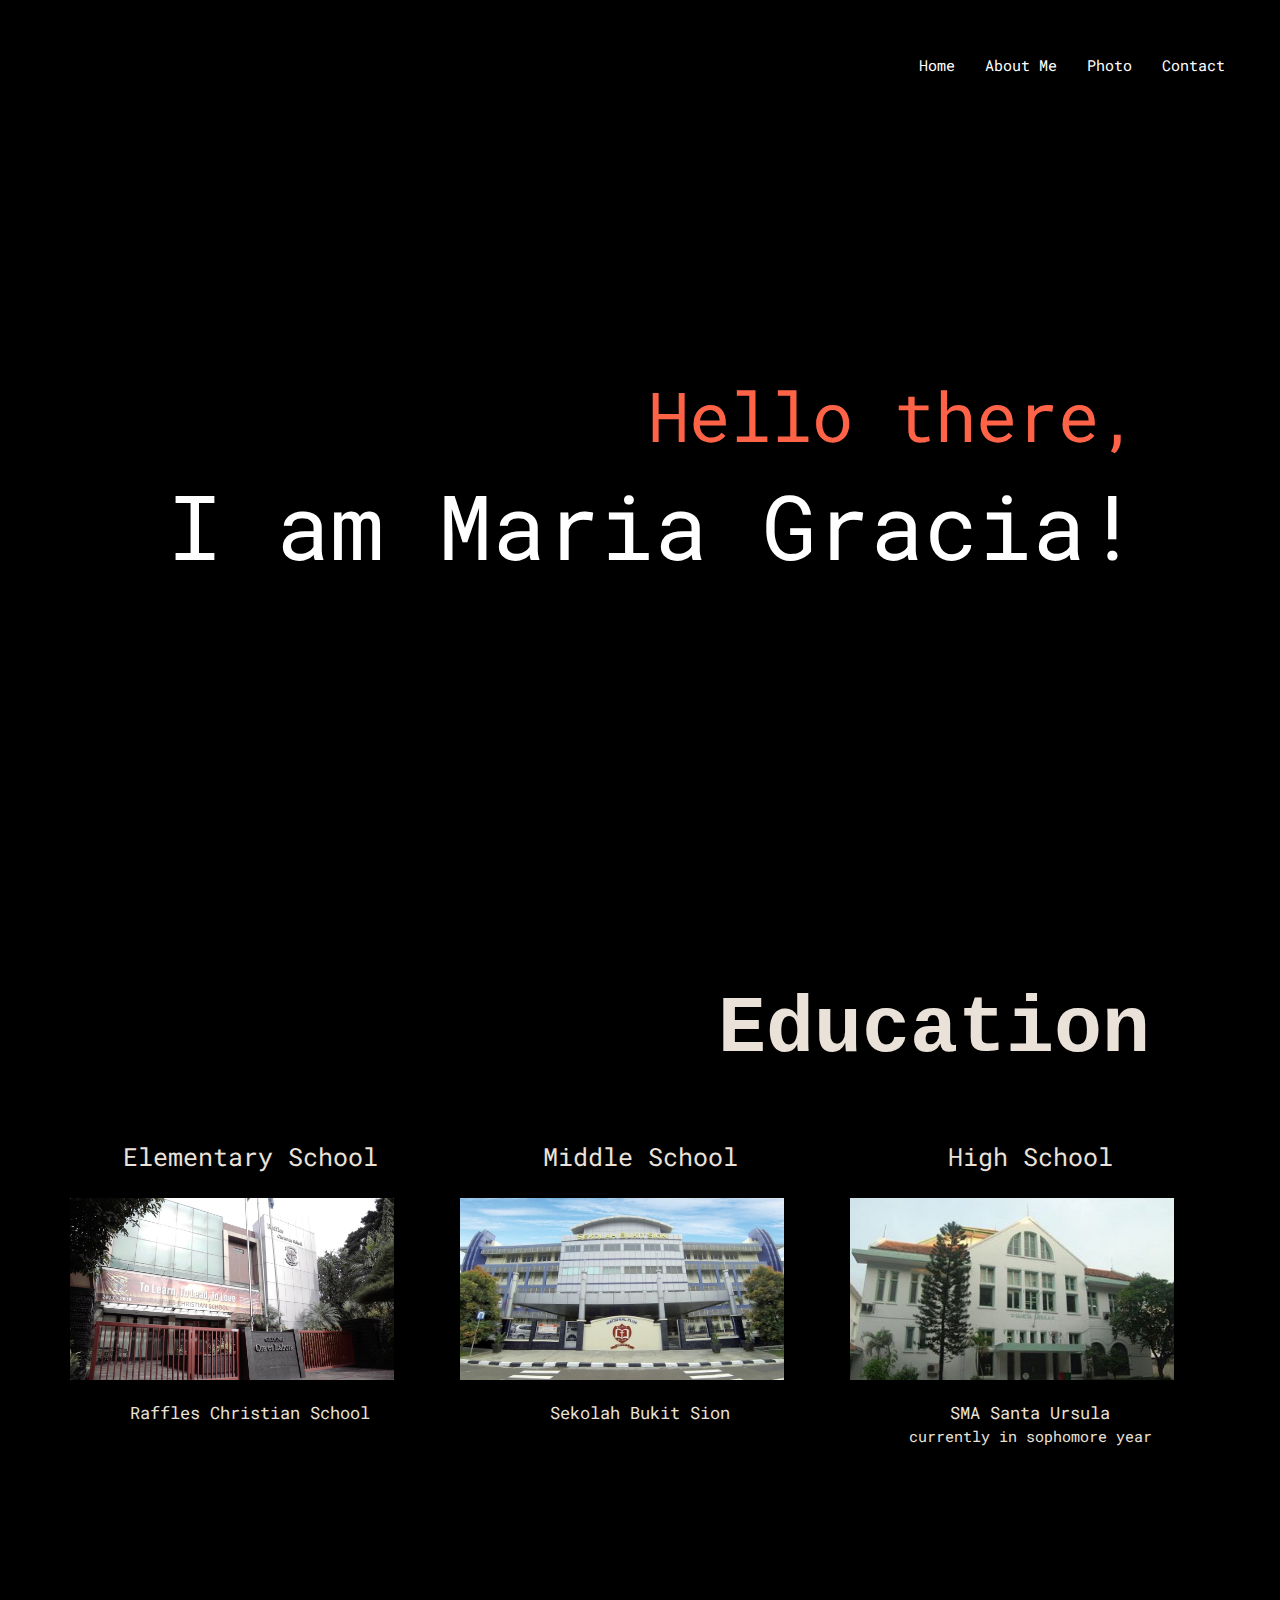
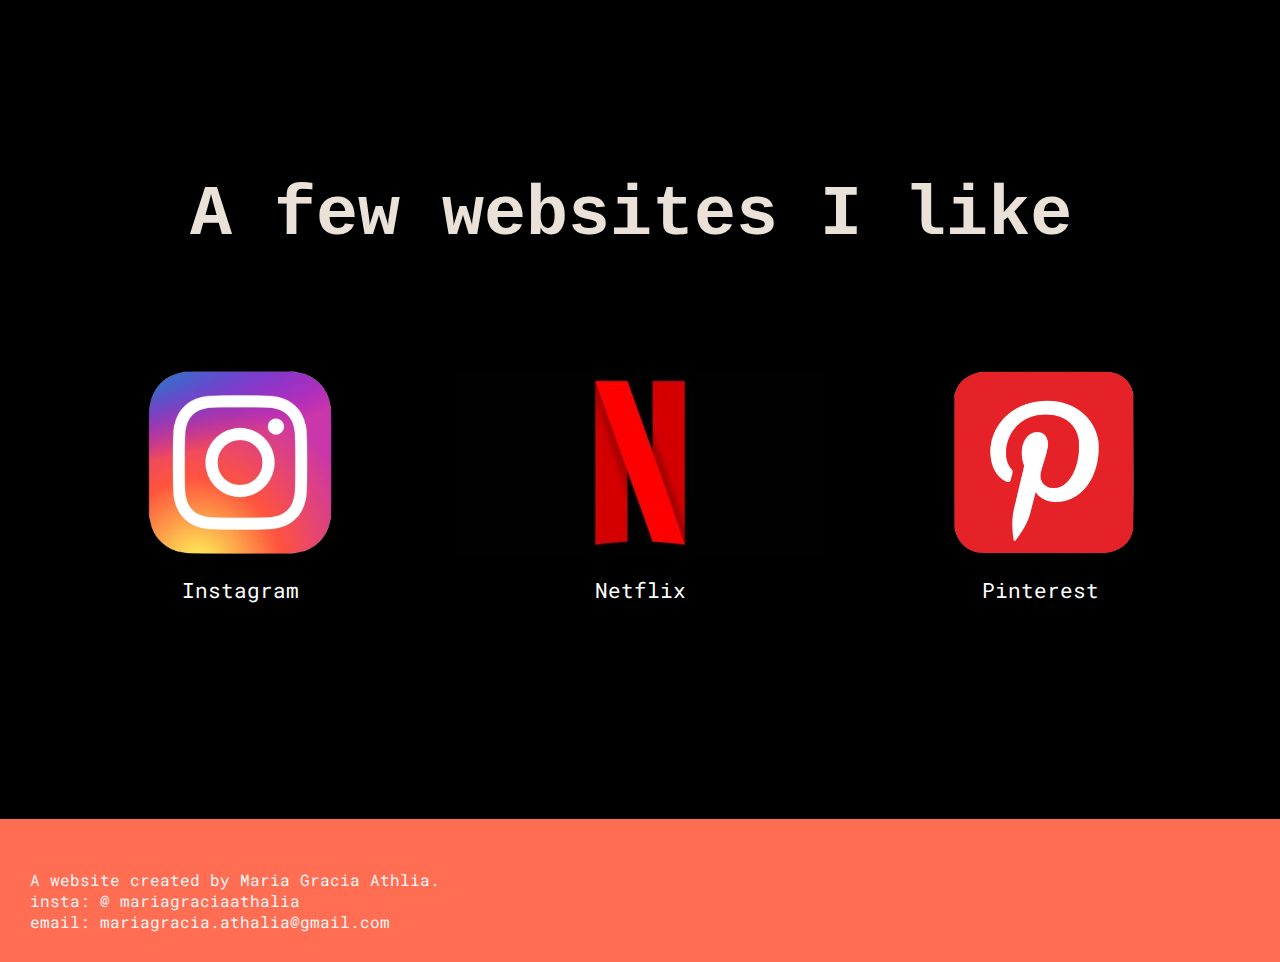
<file: index.html>
<!DOCTYPE html>
<html>
    
    <head>
        <meta charset="utf-8">
        <title>Maria's Site</title>
        <meta name="description" content="Maria's personal site">
        <link rel="stylesheet" href="css/styles.css">
        <meta name="viewport" content="width=device-width, initial-scale=1.0">
    </head>

    <body>
        <div class="container2">
            <a class="nav-bar" href="index.html"> Home </a>
            <a class="nav-bar" href="about.html"> About Me </a>
            <a class="nav-bar" href="photo.html"> Photo </a>
            <a class="nav-bar" href="contact.html"> Contact </a>
        </div>

        <div>
            <p class="p1"> Hello there, </p>
            <p class="p2"> I am Maria Gracia! </p>
        </div>

        <h2 class="edu-right"> Education </h2>

        <div class="container">
            <div class="column">
                <p class="text-above-pic text-above-pic-most-top"> Elementary School </p>
                <a href="http://raffles-international.org/" target="_blank">
                    <img src="img/rics.jpg" alt="Raffles Christian School" width="90%">
                </a>
                <p class="text-below-pic"> Raffles Christian School </p>
            </div>
    
            <div class="column">
                <p class="text-above-pic"> Middle School </p>
                <a href="https://bukitsion.sch.id/" target="_blank">
                    <img src="img/buksi.jpg" alt="Sekolah Bukit Sion" width="90%">
                </a>
                <p class="text-below-pic"> Sekolah Bukit Sion </p>
            </div>
    
            <div class="column">
                <p class="text-above-pic"> High School </p>
                <a href="http://santaursulajakarta.sch.id/" target="_blank">
                    <img src="img/sanur.jpg" alt="SMA Santa Ursula" width="90%">
                </a>
                <p class="text-below-pic"> SMA Santa Ursula </p>
                <p class="text-below-pic-small"> currently in sophomore year </p>
            </div>
        </div>


        <h2 class="like-right"> A few websites I like </h2>

        <div class="container">
            <div class="column2">
                <a href="https://www.instagram.com/" target="_blank">
                    <img src="img/instagram.png" alt="Instagram" width="100%">
                </a>
                <p class="text-below-pic"><a class="link" href="https://www.instagram.com/" target="_blank">Instagram</a></p>
            </div>
    
            <div class="column2">
                <a href="https://www.netflix.com/id-en/" target="_blank">
                    <img src="img/netflix.jpg" alt="Netflix" width="100%">
                </a>
                <p class="text-below-pic"><a class="link" href="https://www.netflix.com/id-en/" target="_blank">Netflix</a></p>
            </div>
    
            <div class="column2">
                <a href="https://id.pinterest.com/" target="_blank">
                    <img src="img/pinterest.png" alt="Pinterest" width="100%">
                </a>
                <p class="text-below-pic"><a class="link" href="https://id.pinterest.com/" target="_blank">Pinterest</a></p>
            </div>
        </div>

    </body>

    <footer class="footer">
        <p class="foot-center"> 
            A website created by Maria Gracia Athlia. 
            <br>
            insta: @ mariagraciaathalia
            <br>
            email: mariagracia.athalia@gmail.com
        </p>
    </footer>
    
</html>
</file>
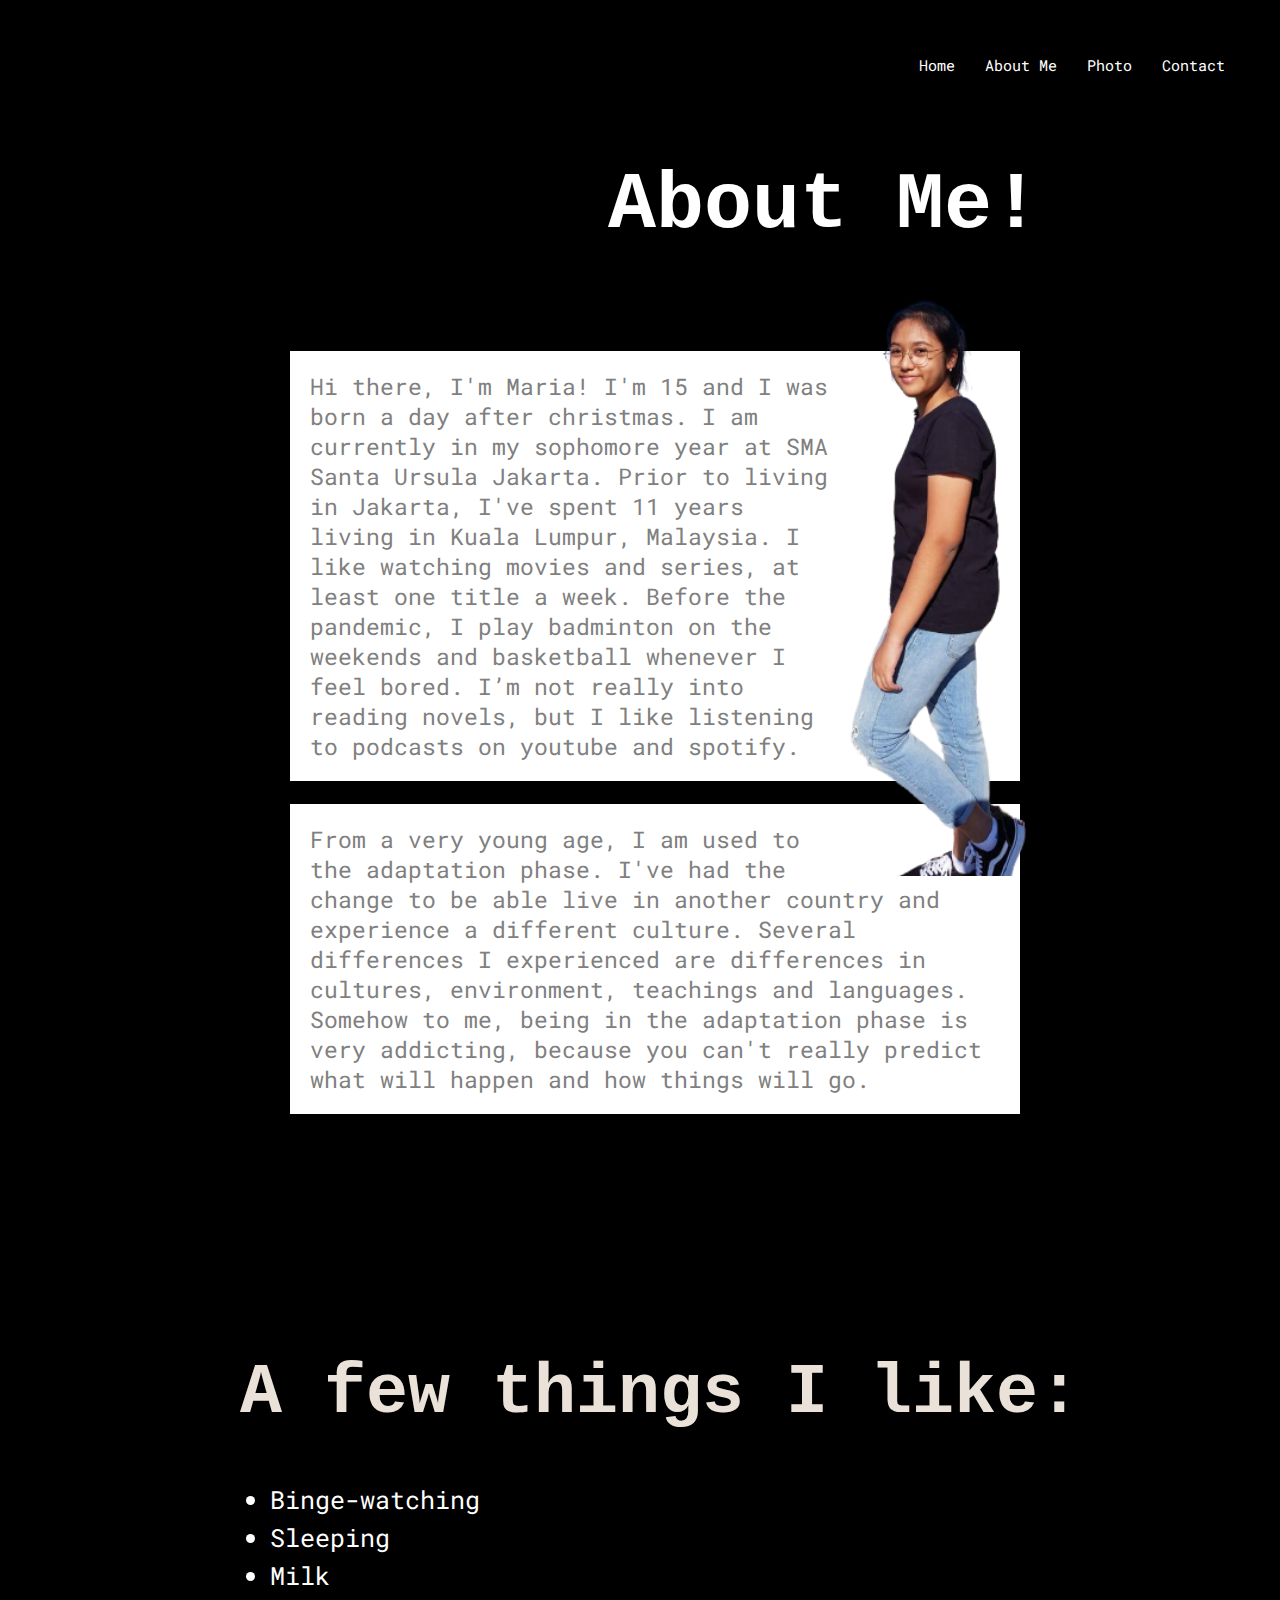
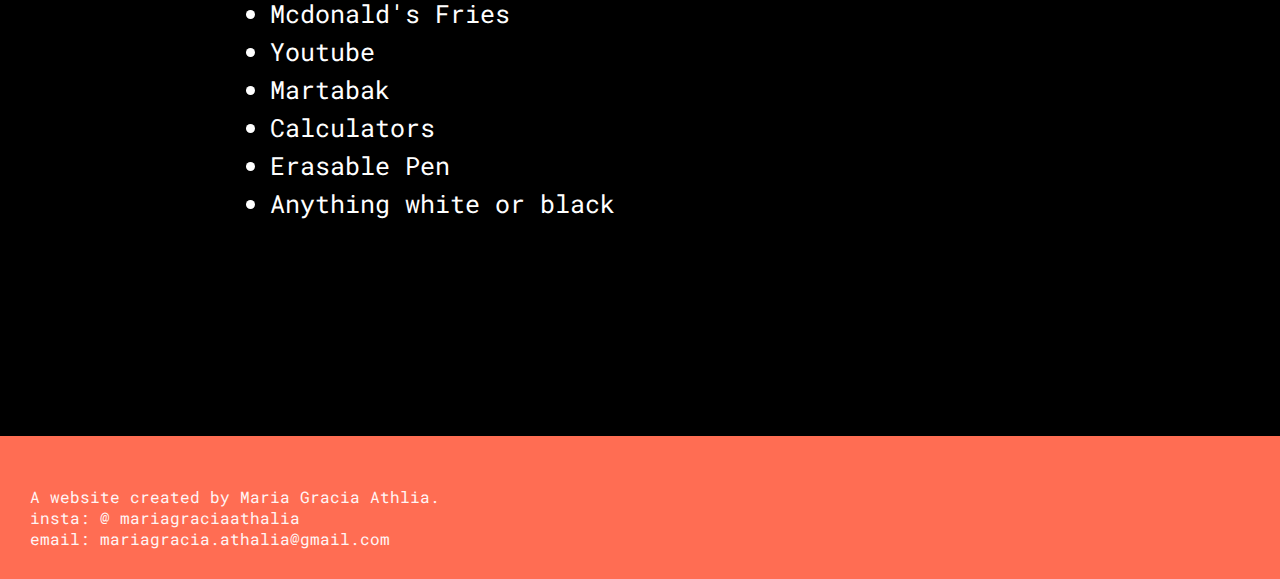
<file: about.html>
<!DOCTYPE html>
<html>

    <head>
        <meta charset="utf-8">
        <title>Maria's Site</title>
        <meta name="description" content="Maria's personal site">
        <link rel="stylesheet" href="css/styles.css">
        <meta name="viewport" content="width=device-width, initial-scale=1.0">
    </head>

    <body>
        <div class="container2">
            <a class="nav-bar" href="index.html"> Home </a>
            <a class="nav-bar" href="about.html"> About Me </a>
            <a class="nav-bar" href="photo.html"> Photo </a>
            <a class="nav-bar" href="contact.html"> Contact </a>
        </div>

        <h1 class="more-right"> About Me! </h1>

        <img class="pic-right" src="img/stand.png" alt ="A picture of me!">
        
        <p class="info-more-about-me margin-top"> 
            Hi there, I'm Maria! I'm 15 and I was born a day after christmas.
            I am currently in my sophomore year at SMA Santa Ursula Jakarta.
            Prior to living in Jakarta, I've spent 11 years living in Kuala Lumpur, Malaysia. 
            I like watching movies and series, at least one title a week. 
            Before the pandemic, I play badminton on the weekends and basketball whenever I feel bored. 
            I’m not really into reading novels, but I like listening to podcasts on youtube and spotify.
        </p>

        <p class="info-more-about-me">
            From a very young age, I am used to the adaptation phase. 
            I've had the change to be able live in another country and experience a different culture.
            <!-- Although many say that there aren't much differences between Malaysia and Indonesia, 
            after living through the changes and experiencing it directly, I disagree. -->
            Several differences I experienced are differences in cultures, environment, teachings and languages. 
            Somehow to me, being in the adaptation phase is very addicting, because you can't really predict what will happen and how things will go.
        </p>

        <div>
            <h2 class="like-right-page2"> A few things I like: </h2>
            <ul>
                <li class="list"> Binge-watching </li>
                <li class="list"> Sleeping </li>
                <li class="list"> Milk </li>
                <li class="list"> Mcdonald's Fries </li>
                <li class="list"> Youtube </li>
                <li class="list"> Martabak </li>
                <li class="list"> Calculators </li>
                <li class="list"> Erasable Pen </li>
                <li class="list"> Anything white or black </li>
            </ul>
        </div>

    </body>

    <footer class="footer">
        <p class="foot-center"> 
            A website created by Maria Gracia Athlia. 
            <br>
            insta: @ mariagraciaathalia
            <br>
            email: mariagracia.athalia@gmail.com
        </p>
    </footer>
        

</html>
</file>
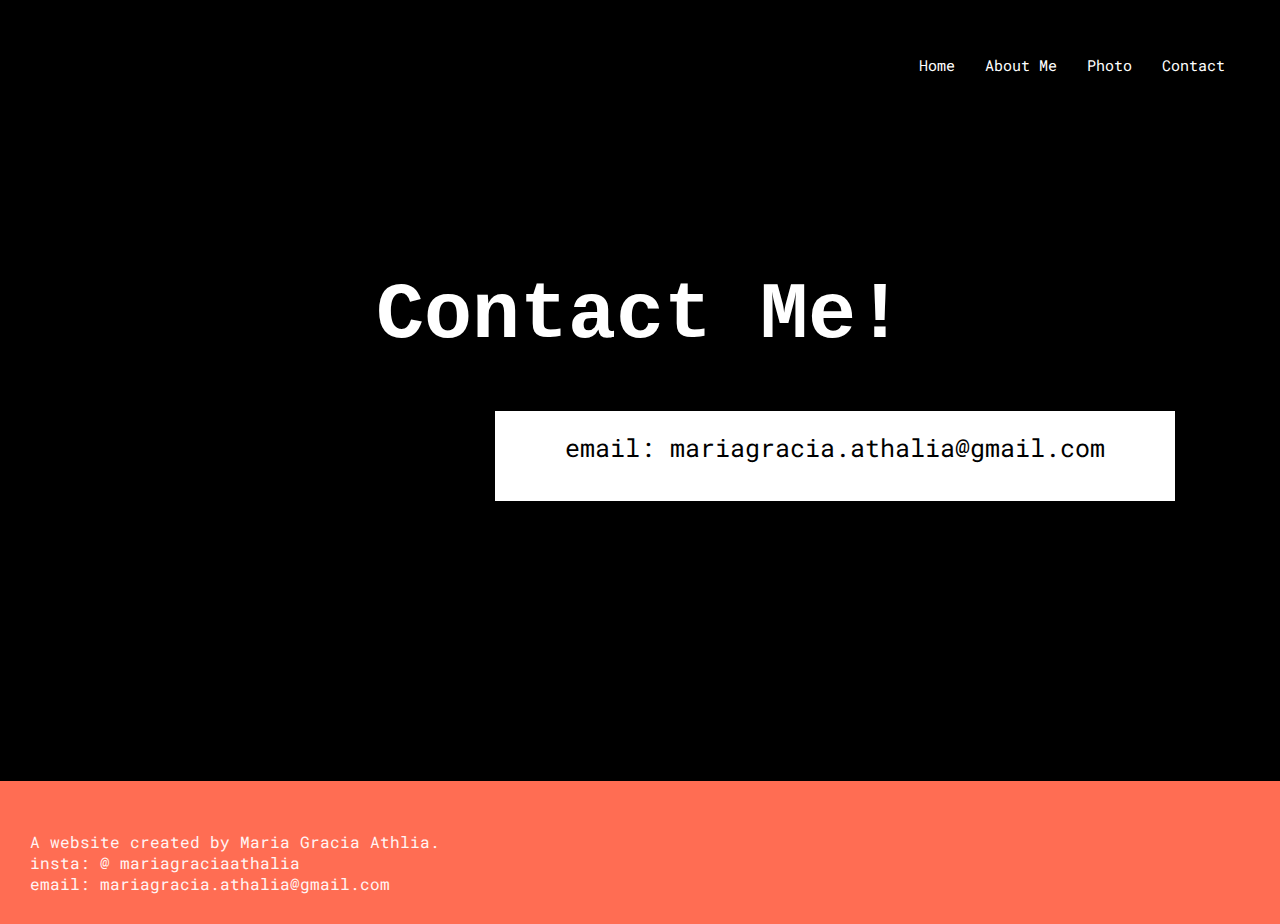
<file: contact.html>
<!DOCTYPE html>
<html>

    <head>
        <meta charset="utf-8">
        <title>Maria's Site</title>
        <meta name="description" content="Maria's personal site">
        <link rel="stylesheet" href="css/styles.css">
        <meta name="viewport" content="width=device-width, initial-scale=1.0">
    </head>

    <body>
        <div class="container2">
            <a class="nav-bar" href="index.html"> Home </a>
            <a class="nav-bar" href="about.html"> About Me </a>
            <a class="nav-bar" href="photo.html"> Photo </a>
            <a class="nav-bar" href="contact.html"> Contact </a>
        </div>

        <h1 class="contact-center"> Contact Me! </h1>

        <div>
            <p class="contact-me contact-email-bg"> email: 
                <a class="link-email" href="mailto:mariagracia.atahlia@gmail.com" target="_blank">mariagracia.athalia@gmail.com</a>
            </p>
        </div>
    </body>

    <footer class="footer">
        <p class="foot-center foot-contact-page"> 
            A website created by Maria Gracia Athlia. 
            <br>
            insta: @ mariagraciaathalia
            <br>
            email: mariagracia.athalia@gmail.com
        </p>
    </footer>
        
</html>
</file>
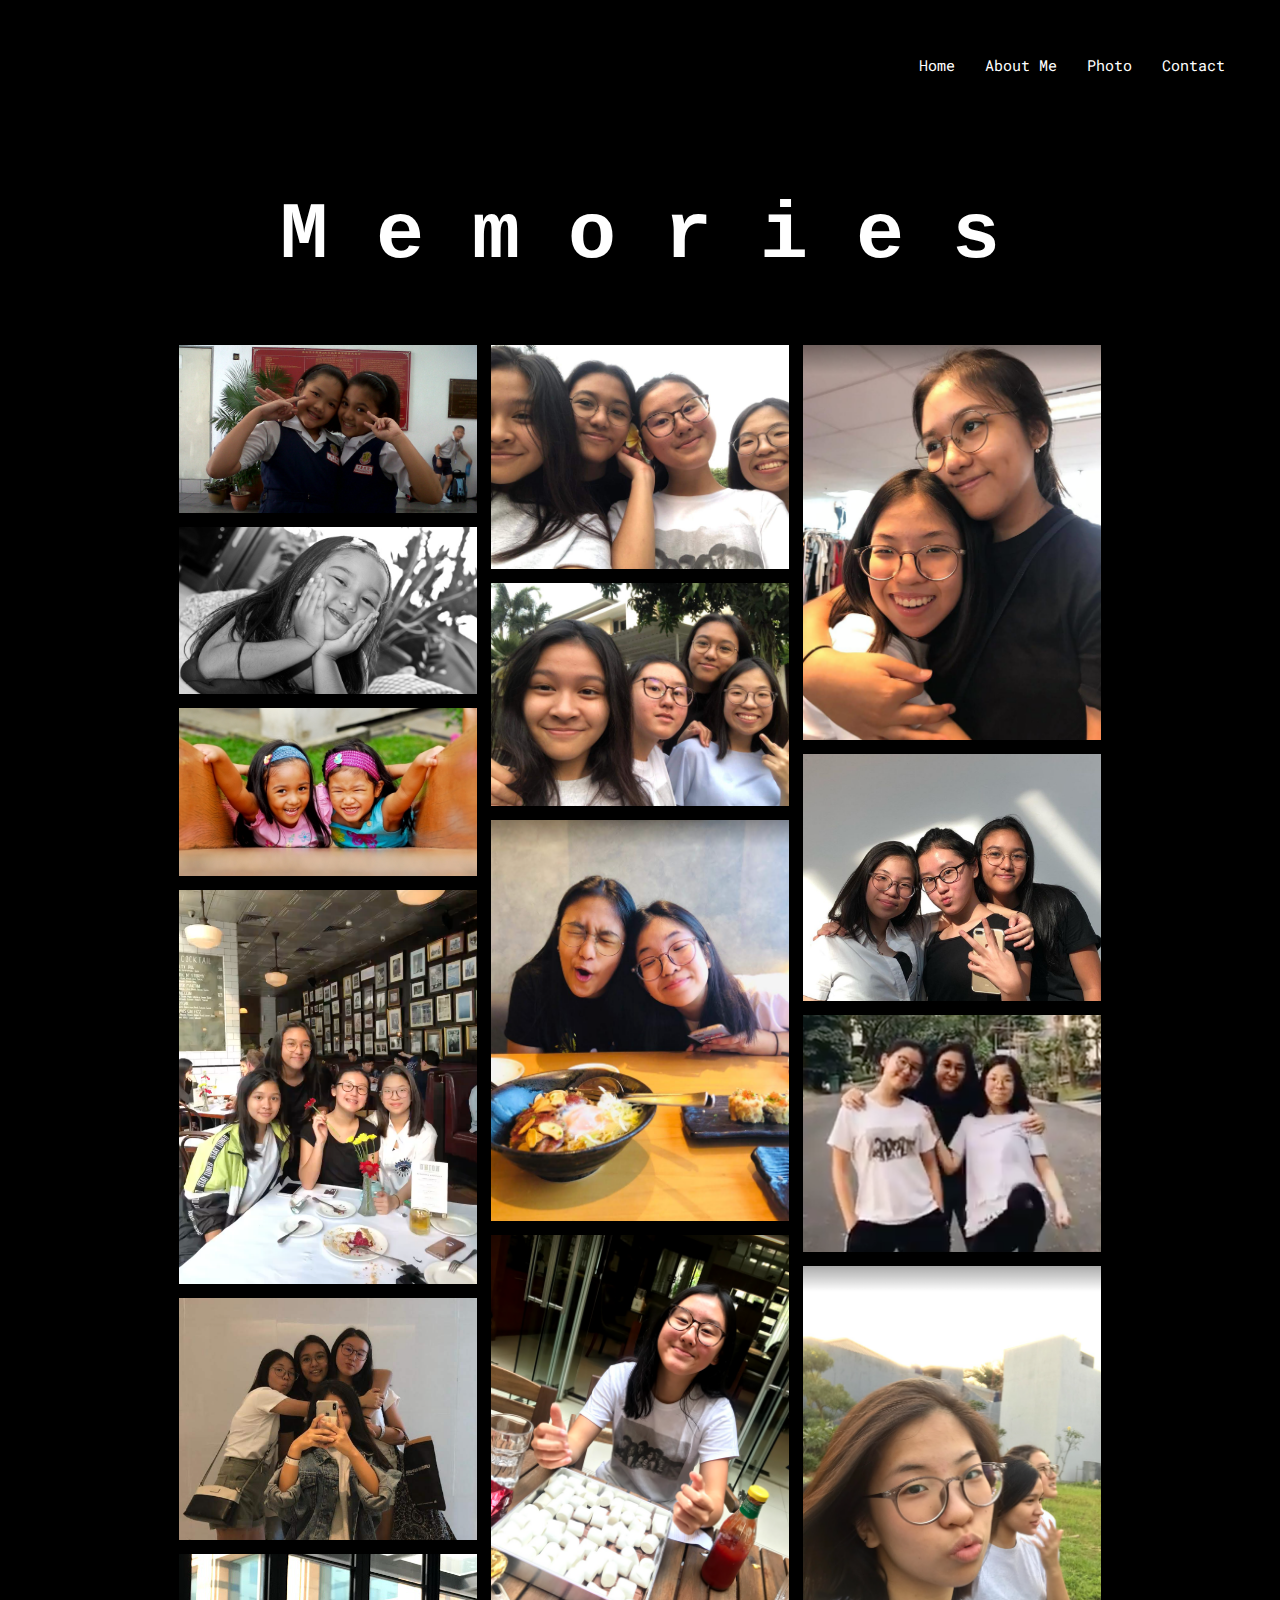
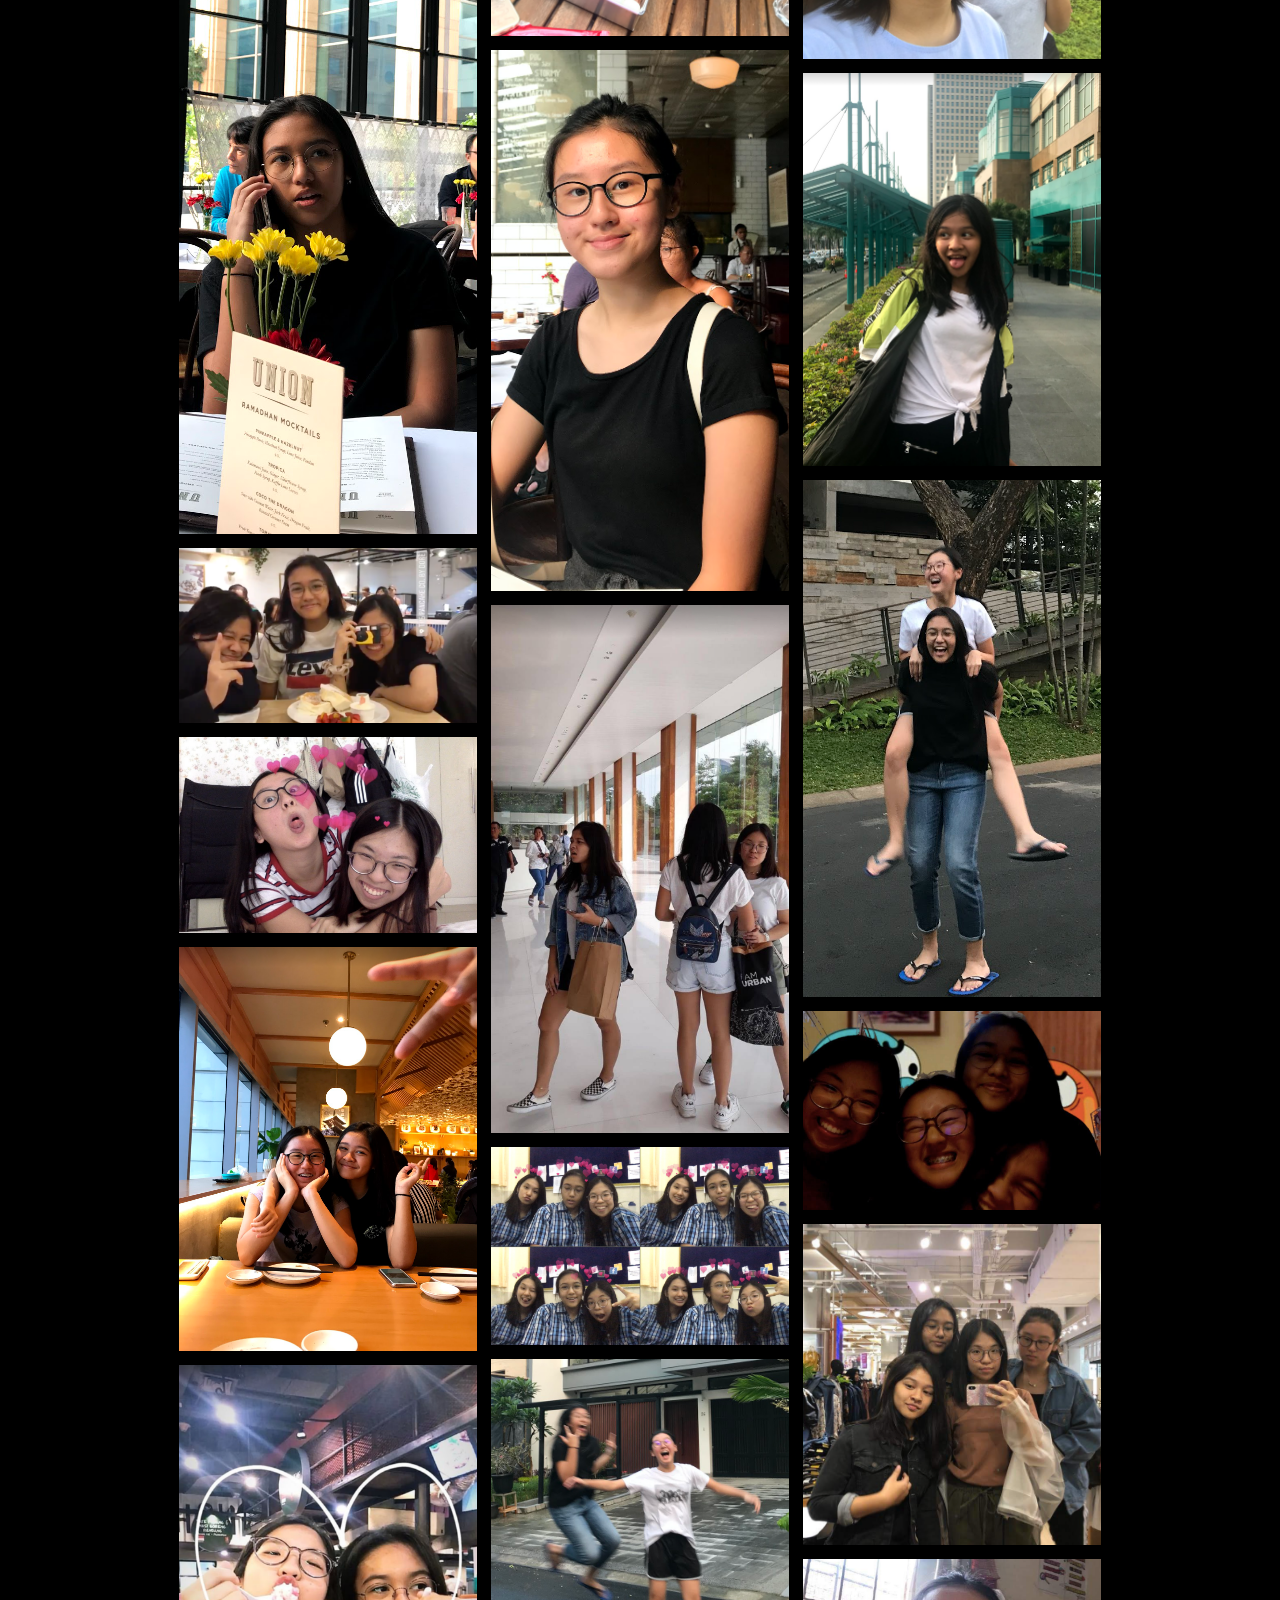
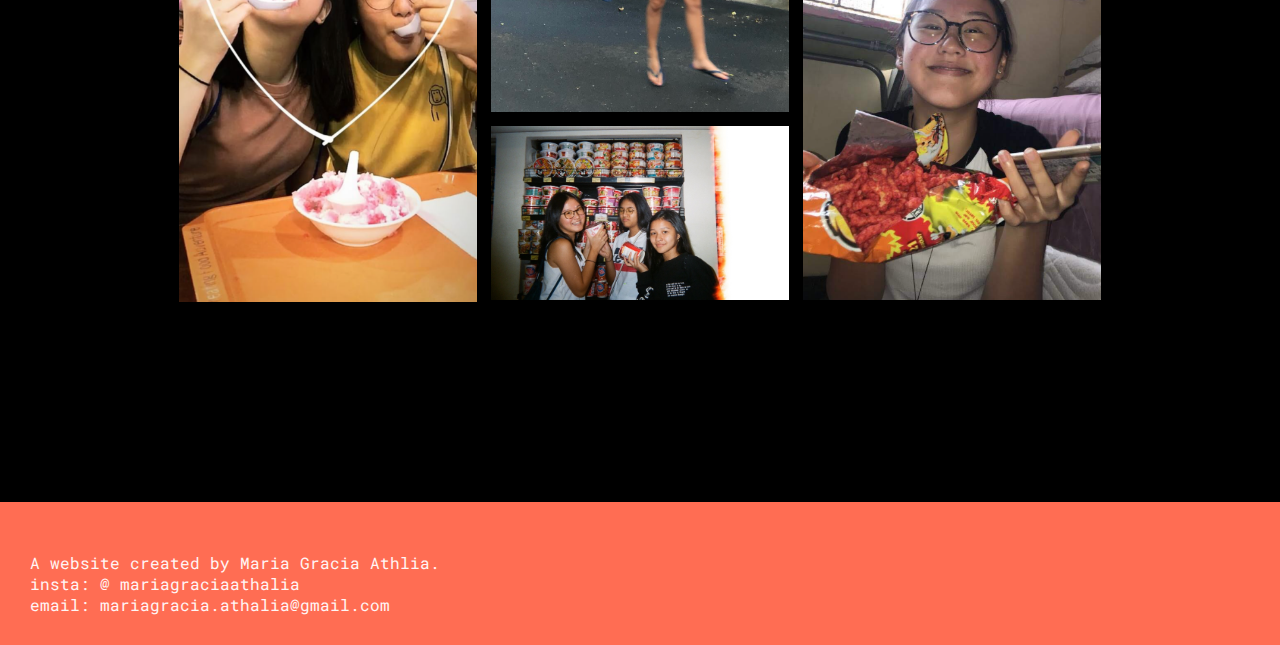
<file: photo.html>
<!DOCTYPE html>
<html>

    <head>
        <meta charset="utf-8">
        <title>Maria's Site</title>
        <meta name="description" content="Maria's personal site">
        <link rel="stylesheet" href="css/styles.css">
        <meta name="viewport" content="width=device-width, initial-scale=1.0">
    </head>

    <body>
        <div class="container2">
            <a class="nav-bar" href="index.html"> Home </a>
            <a class="nav-bar" href="about.html"> About Me </a>
            <a class="nav-bar" href="photo.html"> Photo </a>
            <a class="nav-bar" href="contact.html"> Contact </a>
        </div>

        <h1 class="photo-center"> M e m o r i e s </h1>

    <div class="container-pics">
        <div class="column-photo">
            <img src="pics/1.jpg" width="90%">
            <img src="pics/2.jpg" width="90%">
            <img src="pics/3.jpg" width="90%">
            <img src="pics/10.png" width="90%">
            <img src="pics/11.png" width="90%">
            <img src="pics/15.png" width="90%">
            <img src="pics/19.png" width="90%">
            <img src="pics/20.png" width="90%">
            <img src="pics/21.png" width="90%">
            <img src="pics/26.png" width="90%">
        </div>

        <div class="column-photo">
            <img src="pics/4.jpeg" width="90%">
            <img src="pics/5.jpeg" width="90%">
            <img src="pics/6.png" width="90%">
            <img src="pics/12.png" width="90%">
            <img src="pics/13.png" width="90%">
            <img src="pics/17.png" width="90%">
            <img src="pics/22.png" width="90%">
            <img src="pics/23.png" width="90%">
            <img src="pics/28.jpeg" width="90%">
        </div>

        <div class="column-photo">
            <img src="pics/7.png" width="90%">
            <img src="pics/8.png" width="90%">
            <img src="pics/9.png" width="90%">
            <img src="pics/16.png" width="90%">
            <img src="pics/14.png" width="90%">
            <img src="pics/18.png" width="90%">
            <img src="pics/24.png" width="90%">
            <img src="pics/25.png" width="90%">
            <img src="pics/27.png" width="90%">
        </div>
    </div>

    </body>

    <footer class="footer">
        <p class="foot-center"> 
            A website created by Maria Gracia Athlia. 
            <br>
            insta: @ mariagraciaathalia
            <br>
            email: mariagracia.athalia@gmail.com
        </p>
    </footer>
        
</html>
</file>
<file: trial-flexbox.html>
<!DOCTYPE html>
<html>

    <head>
        <meta charset="utf-8">
        <title>Maria's Site</title>
        <meta name="description" content="Maria's personal site">
        <link rel="stylesheet" href="petok.css">
    </head>

    <body class="container">
        <div class="text">
            Hello Everyone!
        </div>

        <div class ="text">
            I'm Maria!
        </div>
    </body>

</html>
</file>
<file: css/styles.css>
/* the coloring uses hex color system */

@import url('https://fonts.googleapis.com/css2?family=Roboto+Mono:wght@500;600&display=swap');

.container2 {
    display: flex;
    flex-direction: row;
    justify-content: flex-end;
    margin-left: 0px;
    margin-top: 0px;
}

.nav-bar{
    font-family: "Roboto Mono", monospace;
    text-decoration: none;
    padding: 15px;
    color: white;
    font-size: 0.9375em;
}

/* .header-text {
    margin: 280px 100px 400px 300px;
} */

.p1 { 
    font-family: "Roboto Mono", monospace;
    color: tomato;
    font-size: 4.31em;
    margin-top: 280px;
    margin-right: 100px;
    margin-bottom: 5px;
    text-align: right;
}

.p2 {
    font-family: "Roboto Mono", monospace;
    color: white;
    font-size: 5.625em;
    margin-top: 3px;
    margin-right: 100px;
    text-align: right;
    margin-bottom: 400px;
}

body {
    background-color: black;
    color: #eae2d9;
    font-family: Arial, Helvetica, sans-serif;
    margin: 40px;
}

.edu-right {
    font-family: 'courier', monospace;
    font-size: 5em;
    text-align: right;
    margin-right: 90px;
    margin-bottom: 25px;
}

.container {
    display: flex;
    flex-direction: row;
    justify-content: center;
    margin: 0px;
}

.column {
    width: 30%;
    padding: 15px;
}

.column:hover{
    transform: scale(1.04);
}

.text-above-pic {
    font-family: "Roboto Mono", monospace;
    font-size: 1.5625em;
    text-align: center;
}

.text-below-pic {
    font-family: "Roboto Mono", monospace;
    font-size: 1.0625em;
    text-align: center;
    margin-bottom: 0px;
}

.text-below-pic-small {
    font-family: "Roboto Mono", monospace;
    font-size: 0.9375em;
    text-align: center;
    margin-top: 2px;
}

.like-right{
    font-family: 'courier', monospace;
    text-align: left;
    font-size: 4.375em;
    margin-top: 300px;
    margin-bottom: 100px;
    margin-left: 150px;
}

.column2 {
    float: left;
	width: 33.33%;
    padding: 15px;
}

.column2:hover{
    transform: scale(1.06);
}

.link {
    color: white;
    text-decoration: none;
    font-size: 1.25em;
}

.link:hover{
    color: rgb(189, 189, 189);
}

.footer {
    background-color: rgb(255, 109, 83);
    position: absolute;
    left: 0;
    right: 0;
    margin-top: 200px;
}

.foot-center {
    font-family: "Roboto Mono", monospace;
    margin: 20px 0px 0px 0px;
    text-align: left;
    color: rgb(255, 245, 245);
    padding: 30px 50px 30px 30px;
}

/* PAGE 2 */
.more-right {
    font-family: 'courier', monospace;
    text-align: right;
    font-size: 5em;
    color: white;
    margin-top: 70px;
    margin-bottom: 25px;
    margin-right: 200px;
}

.pic-right {
    float: right;
    margin-top: 20px;
    margin-right: 200px;
    padding-top: 0px;
    width: 200px;
}

.info-more-about-me {
    font-family: "Roboto Mono", monospace;
    font-size: 1.4375em;
    margin-left: 250px;
    margin-bottom: 0px;
    margin-right: 220px;
    background-color: white;
    color: grey;
    padding: 20px 20px 20px 20px;
}

.margin-top {
    margin-top: 100px;
}

.like-right-page2{
    font-family: 'courier', monospace;
    text-align: left;
    font-size: 4.375em;
    margin-top: 240px;
    margin-bottom: 50px;
    margin-right: 20px;
    margin-left: 200px;
}

.list {
    font-family: "Roboto Mono", monospace;
    font-size: 1.5625em;
    color: white;
    margin-left: 190px;
    margin-right: 200px;
    margin-top: 5px;
    margin-bottom: 5px;
}


/* CONTACT ME PAGE */
.contact-center {
    font-family: 'courier', monospace;
    text-align: center;
    font-size: 5em;
    color: white;
    margin-top: 180px;
    margin-bottom: 50px;
}

.contact-me {
    font-family: "Roboto Mono", monospace;
    font-size: 1.5625em;
    color: black;
    text-align: center;
}

.link-email {
    color: black;
    text-decoration: none;
    font-size: 25px;
}

.link-email:hover{
    color: gray;
}

.contact-email-bg {
    background-color: white;
    width: 680px;
    height: 50px;
    margin: 20px 455px 80px 455px;
    padding: 20px 0px 20px 0px;
}


/* PHOTO COLLAGE */
.photo-center {
    font-family: 'courier', monospace;
    text-align: center;
    font-size: 5em;
    color: white;
    margin-top: 100px;
    margin-bottom: 50px;
}

.container-pics {
    display: flex;
    flex-wrap: wrap;
    padding: 0 4px;
    justify-content: center;
}

.column-photo {
    flex: 25%;
    max-width: 25%;
    padding: 0 7px;
}

.column-photo img {
    margin-top: 14px;
    vertical-align: middle;
    width: 100%;
}

@media screen and (max-width: 1025px) {
    .nav-bar{
        font-family: "Roboto Mono", monospace;
        text-decoration: none;
        padding: 15px;
        color: white;
        font-size: 10px;
    }

    .container2 {
        justify-content: flex-end;
    }

    .p1 { 
        font-family: "Roboto Mono", monospace;
        font-size: 30px;
        margin-bottom: 5px;
        margin-left: 20px;
        margin-right: 20px;
        text-align: right;
    }
    
    .p2 {
        font-family: "Roboto Mono", monospace;
        font-size: 30px;
        margin-top: 3px;
        margin-left: 20px;
        margin-right: 20px;
        text-align: right;
    }

    body {
        background-color: black;
        color: #eae2d9;
        font-family: Arial, Helvetica, sans-serif;
        margin: 20px;
    }

    .edu-right { 
        font-family: 'courier', monospace;
        font-size: 35px;
        text-align: center;
        margin-left: 20px;
        margin-right: 20px;
        margin-bottom: 25px;
    }

    .text-above-pic {
        font-family: "Roboto Mono", monospace;
        font-size: 16px;
        text-align: center;
        margin-top: 40px;
    }

    .text-above-pic-most-top {
        margin-top: 10px;
    }

    .text-below-pic {
        font-family: "Roboto Mono", monospace;
        font-size: 10px;
        text-align: center;
        margin-bottom: 0px;
    }

    .text-below-pic-small {
        font-family: "Roboto Mono", monospace;
        font-size: 8px;
        text-align: center;
        margin-top: 2px;
    }

    .like-right{
        font-family: 'courier', monospace;
        text-align: center;
        font-size: 30px;
        margin-top: 180px;
        margin-bottom: 0px;
        margin-right: 0px;
        margin-left: 0px;
    }

    .container {
        flex-direction: column;
        text-align: center;
        align-items: center;
    }

    .column {
        align-items: center;
        text-align: center;
        width: 90%;
        padding: 0px;
    }

    .column2 {
        float: center;
        align-items: center;
        width: 80%;
        padding: 30px;
        margin-top: 20px;
    }

    .footer {
        background-color: rgb(255, 109, 83);
        position: absolute;
        left: 0;
        right: 0;
        margin-top: 120px;
    }

    .foot-center {
        font-family: "Roboto Mono", monospace;
        margin: 5px 0px 0px 0px;
        text-align: left;
        font-size: 12px;
        color: rgb(255, 245, 245);
        padding: 30px 30px 30px 30px;
    }
    
    /* PAGE 2 */
    .more-right {
        font-family: 'courier', monospace;
        text-align: right;
        font-size: 35px;
        color: white;
        margin-top: 90px;
        margin-bottom: 10px;
        margin-left: 20px;
        margin-right: 20px;
    }
    
    .pic-right {
        float: right;
        text-align: right;
        margin-top: 5px;
        margin-right: 10px;
        margin-left: 20px;
        padding-top: 0px;
        width: 100px;
    }
    
    .info-more-about-me {
        font-family: "Roboto Mono", monospace;
        font-size: 10px;
        margin-left: 20px;
        margin-bottom: 0px;
        margin-right: 20px;
        background-color: white;
        color: grey;
        padding: 15px 15px 15px 15px;
    }
    
    .margin-top {
        margin-top: 40px;
    }

    .like-right-page2{
        font-family: 'courier', monospace;
        text-align: left;
        font-size: 30px;
        margin-top: 140px;
        margin-bottom: 50px;
        margin-right: 20px;
        margin-left: 20px;
    }
    
    .list {
        font-family: "Roboto Mono", monospace;
        font-size: 18px;
        color: white;
        margin-left: 5px;
        margin-right: 20px;
        margin-top: 5px;
        margin-bottom: 5px;
    }
    
    /* CONTACT ME PAGE */
    .contact-center {
        font-family: 'courier', monospace;
        text-align: center;
        font-size: 30px;
        color: white;
        margin-top: 250px;
        margin-bottom: 25px;
    }
    
    .contact-me {
        font-family: "Roboto Mono", monospace;
        font-size: 13px;
        color: black;
        text-align: center;
    }
    
    .link-email {
        color: black;
        text-decoration: none;
        font-size: 13px;
    }
    
    .link-email:hover{
        color: gray;
    }
    
    .contact-email-bg {
        text-align: center;
        background-color: white;
        width: 300px;
        height: 20px;
        margin-left: auto;
        margin-right: auto;
        padding: 10px 0px 10px 0px;
    }

    .foot-contact-page {
        position: fixed;
        background-color: rgb(255, 109, 83);
        bottom: 0;
        left: 0;
        right: 0;
    }

    .photo-center {
        font-family: 'courier', monospace;
        text-align: center;
        font-size: 22px;
        color: white;
        margin-top: 60px;
        margin-bottom: 20px;
    }

    .column-photo {
        flex: 70%;
        max-width: 70%;
    }

    .column-photo img {
        margin-top: 8px;
        vertical-align: middle;
        width: 100%;
    }
}

/* @media screen and (max-width: 800px) {
    .column-photo {
      flex: 70%;
      max-width: 70%;
    }
}
  
@media screen and (max-width: 600px) {
    .column-photo {
      flex: 100%;
      max-width: 100%;
    } */
/* } */
</file>
<file: petok.css>
/* FLEX BOX */
.container {
    display: flex;
    flex-direction: column;
    background-color: black;
    height: 100vh;
    align-items: center;
    justify-content: center;
}

.text {
    color: white;
    font-size: 24px;
    padding: 20px;
}
</file>
